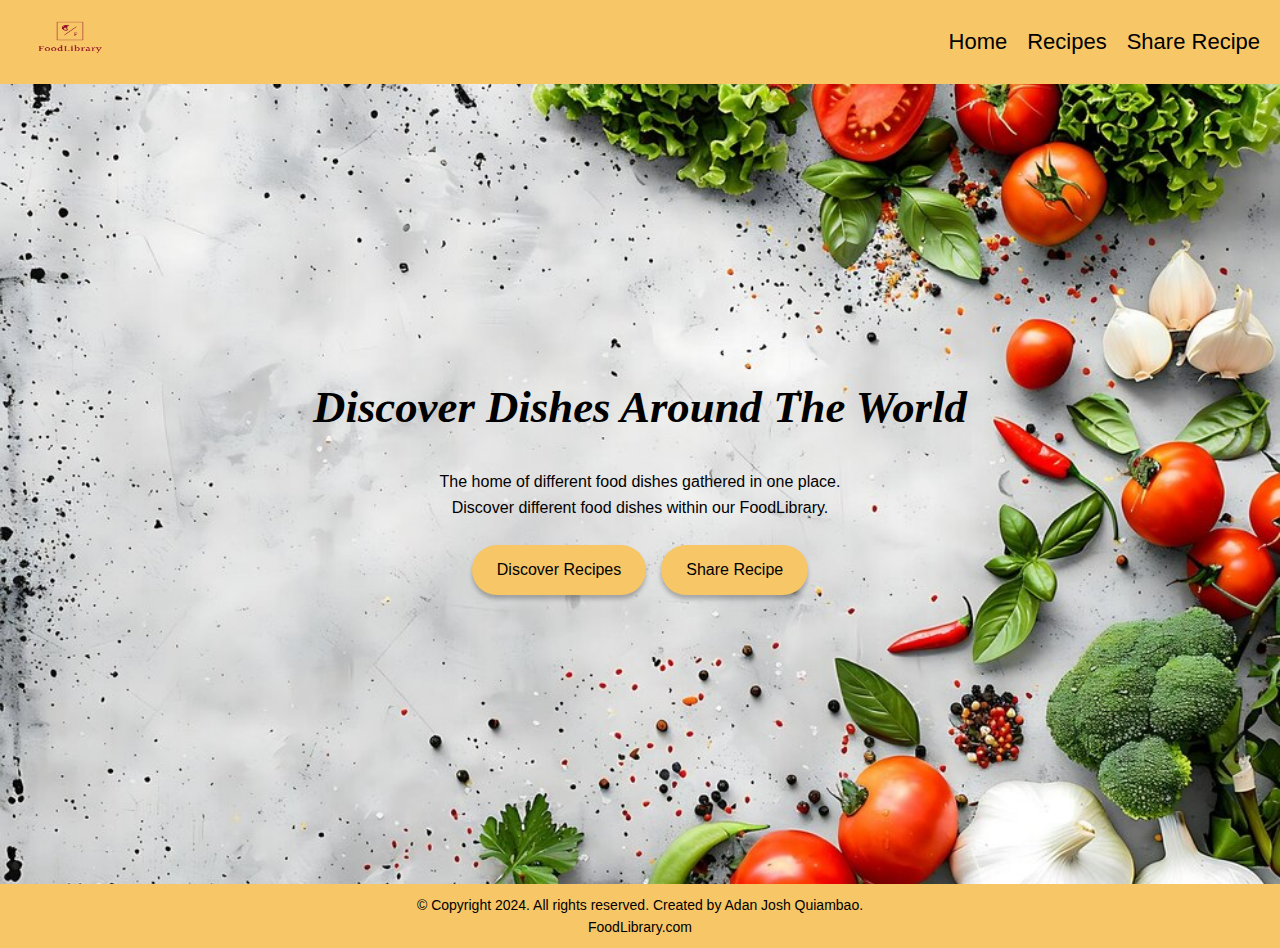
<file: index.htm>
<!DOCTYPE html>
<html lang="en">
<head>
    <meta charset="UTF-8">
    <meta name="viewport" content="width=device-width, initial-scale=1.0">
    <title>FoodLibrary - Home</title>
    <link rel="stylesheet" href="styles.css">
</head>
<body>
    <header>
        <!-- Logo will be visible only on desktop -->
        <div class="logo">
            <img src="logo.png" alt="Food Library Logo">
            
        </div>
        
        <!-- Hamburger Menu Icon for Mobile View -->
        <div class="hamburger-menu" id="hamburger-menu">
            <div class="bar"></div>
            <div class="bar"></div>
            <div class="bar"></div>
        </div>
        
        <!-- Mobile Navigation Menu -->
        <nav id="mobile-nav" class="mobile-nav hidden">
            <ul>
                <li><a href="index.htm">Home</a></li>
                <li><a href="Recipes.htm">Recipes</a></li>
                <li><a href="ShareRecipes.htm">Share Recipe</a></li>
            </ul>
        </nav>
        
        <!-- Desktop Navigation (Visible on Desktop) -->
        <nav class="desktop-nav">
            <ul>
                <li><a href="index.htm">Home</a></li>
                <li><a href="Recipes.htm">Recipes</a></li>
                <li><a href="ShareRecipes.htm">Share Recipe</a></li>
            </ul>
        </nav>
    </header>

    <main>
        <section class="hero">
            <div class="content">
                <h1>Discover Dishes Around The World</h1>
                <p>The home of different food dishes gathered in one place.<br>Discover different food dishes within our FoodLibrary.</p>
                <div class="buttons">
                    <a href="Recipes.htm" class="btn">Discover Recipes</a>
                    <a href="ShareRecipes.htm" class="btn">Share Recipe</a>
                </div>
            </div>
        </section>
    </main>

    <footer>
        <p>© Copyright 2024. All rights reserved. Created by Adan Josh Quiambao.</p>
        <p><a href="#">FoodLibrary.com</a></p>
    </footer>

    <!-- JavaScript to toggle the menu -->
    <script src="scripts.js"></script>
</body>
</html>
</file>
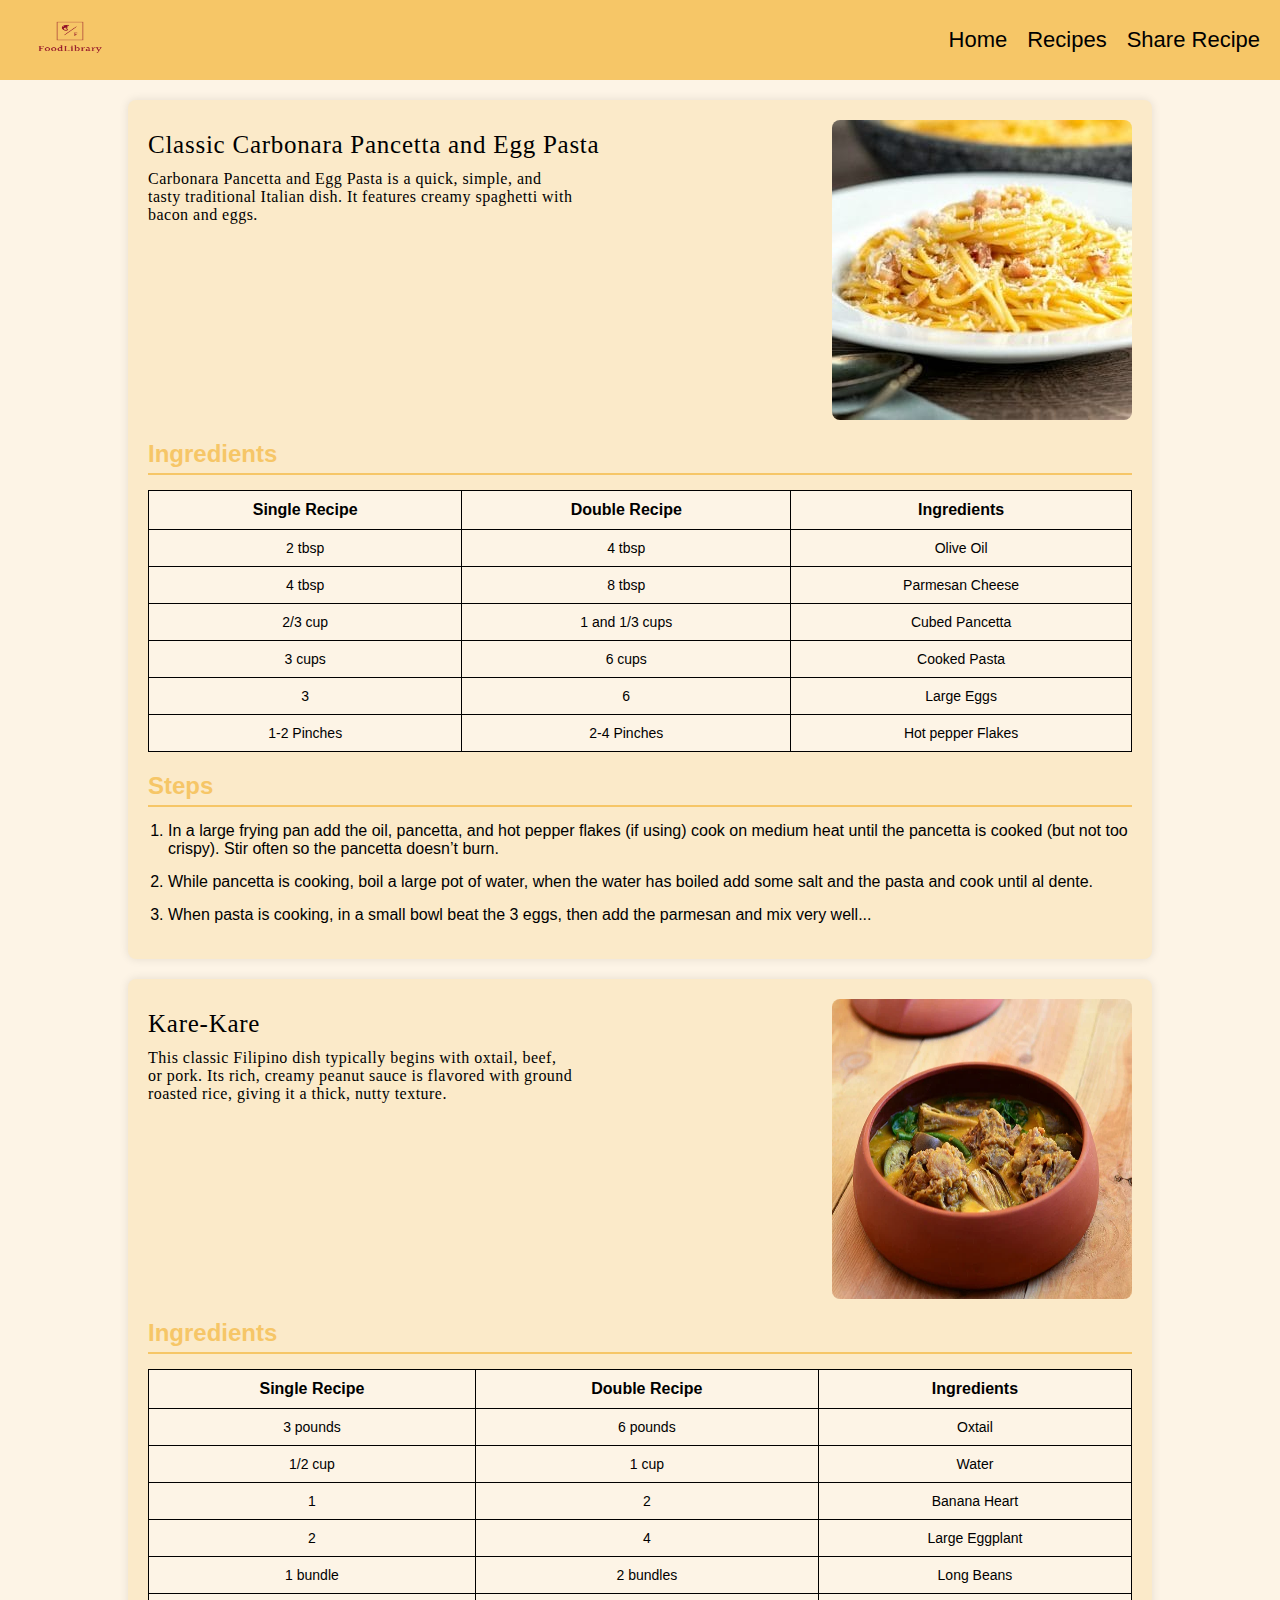
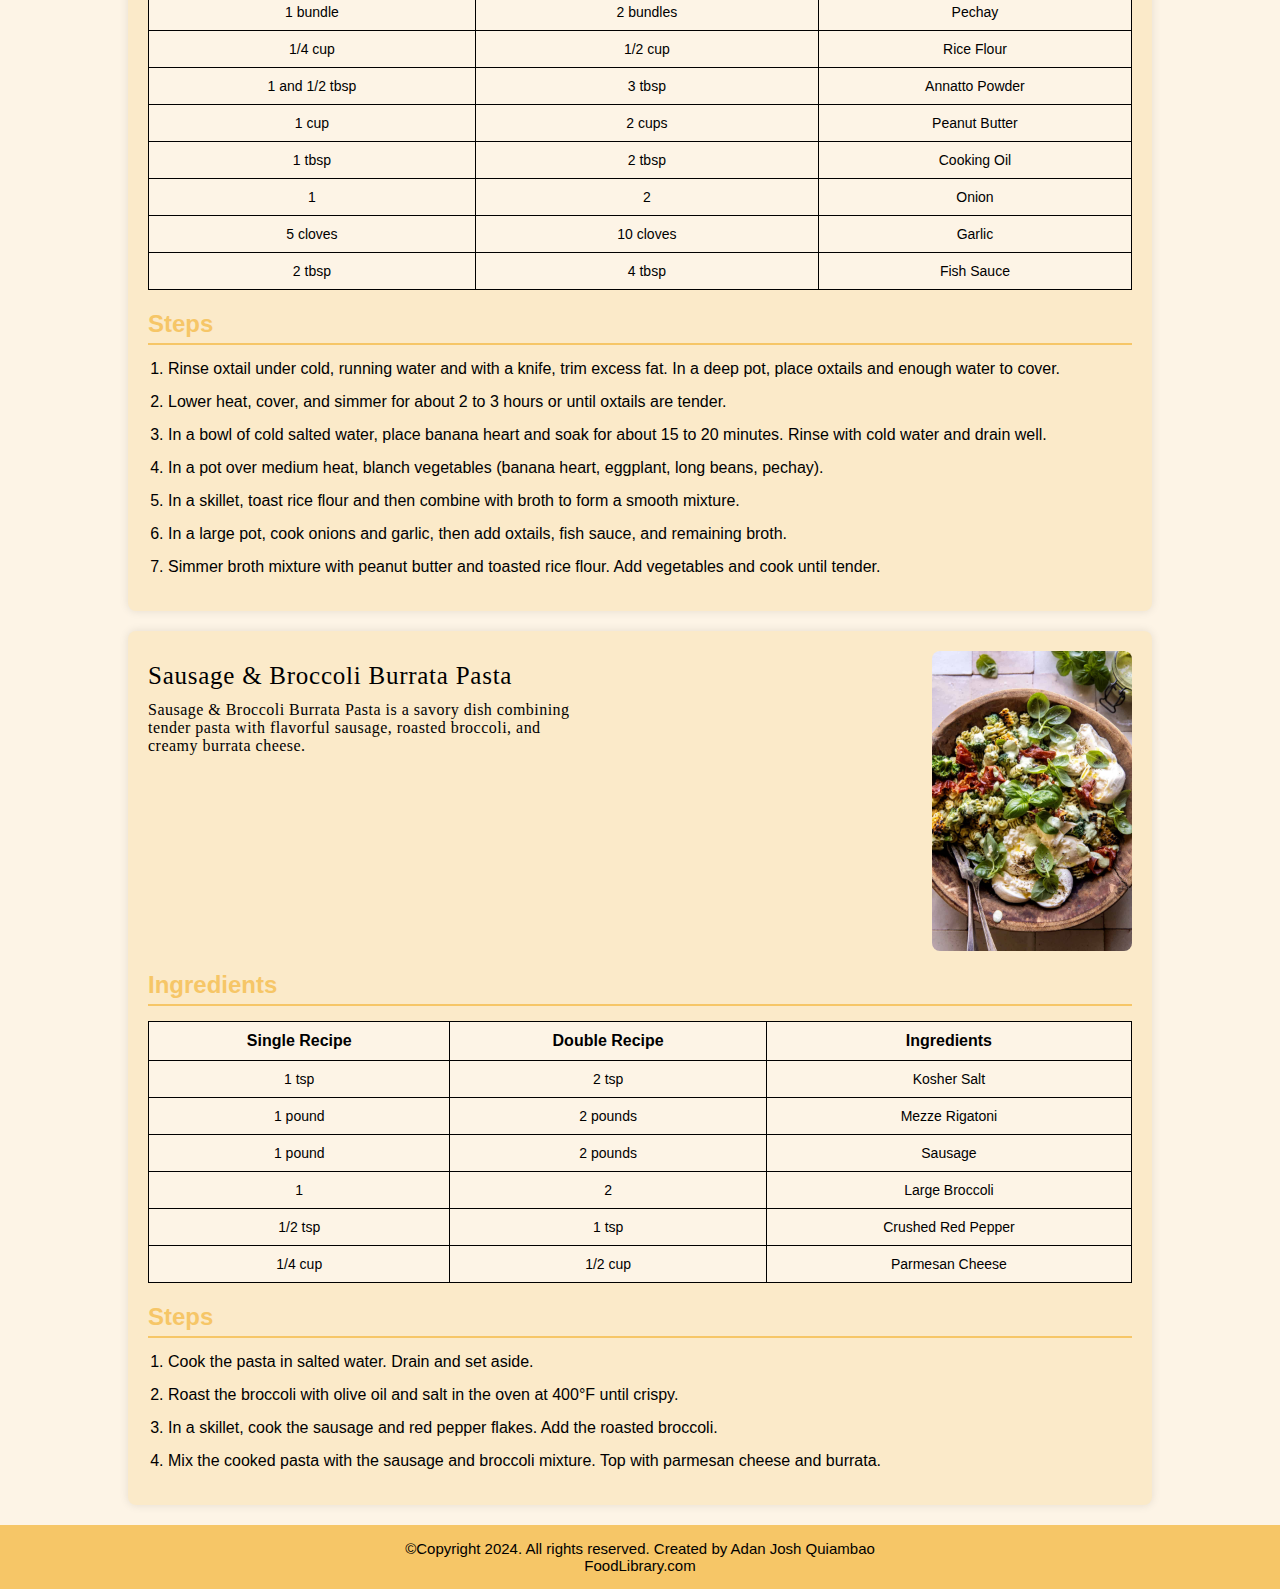
<file: Recipes.htm>
<!DOCTYPE html>
    <html lang="en">
    <head>
        <meta charset="UTF-8">
        <meta name="viewport" content="width=device-width, initial-scale=1.0">
        <title>FoodLibrary - Discover Recipes</title>
        <link rel="stylesheet" href="stylesRecipe.css">
    </head>
    <body>
        <header>
            <div class="logo">
                <img src="logo.png" alt="Food Library Logo">
            </div>
            <div class="hamburger-menu" id="hamburger-menu">
                <div class="bar"></div>
                <div class="bar"></div>
                <div class="bar"></div>
            </div>
            <nav id="mobile-nav" class="mobile-nav hidden">
                <ul>
                    <li><a href="index.htm">Home</a></li>
                    <li><a href="Recipes.htm">Recipes</a></li>
                    <li><a href="ShareRecipes.htm">Share Recipe</a></li>
                </ul>
            </nav>
            <nav class="desktop-nav">
                <ul>
                    <li><a href="index.htm">Home</a></li>
                    <li><a href="Recipes.htm">Recipes</a></li>
                    <li><a href="ShareRecipes.htm">Share Recipe</a></li>
                </ul>
            </nav>
        </header>

        <div class="container">
            <!-- Recipe 1: Carbonara -->
            <div class="recipe-card">
                <div class="recipe-header">
                    <div class="recipe-info">
                        <h1>Classic Carbonara Pancetta and Egg Pasta</h1>
                        <p>Carbonara Pancetta and Egg Pasta is a quick, simple, and tasty traditional Italian dish. It features creamy spaghetti with bacon and eggs.</p>
                    </div>
                    <img src="Carbonara.jpg" alt="Carbonara Pasta">
                </div>

                <h2>Ingredients</h2>
                <table>
                    <thead>
                        <tr>
                            <th>Single Recipe</th>
                            <th>Double Recipe</th>
                            <th>Ingredients</th>
                        </tr>
                    </thead>
                    <tbody>
                        <tr>
                            <td>2 tbsp</td>
                            <td>4 tbsp</td>
                            <td>Olive Oil</td>
                        </tr>
                        <tr>
                            <td>4 tbsp</td>
                            <td>8 tbsp</td>
                            <td>Parmesan Cheese</td>
                        </tr>
                        <tr>
                            <td>2/3 cup</td>
                            <td>1 and 1/3 cups</td>
                            <td>Cubed Pancetta</td>
                        </tr>
                        <tr>
                            <td>3 cups</td>
                            <td>6 cups</td>
                            <td>Cooked Pasta</td>
                        </tr>
                        <tr>
                            <td>3</td>
                            <td>6</td>
                            <td>Large Eggs</td>
                        </tr>
                        <tr>
                            <td>1-2 Pinches</td>
                            <td>2-4 Pinches</td>
                            <td>Hot pepper Flakes</td>
                        </tr>
                    </tbody>
                </table>

                <h2>Steps</h2>
                <div class="steps">
                    <ol>
                        <li>In a large frying pan add the oil, pancetta, and hot pepper flakes (if using) cook on medium heat until the pancetta is cooked (but not too crispy). Stir often so the pancetta doesn’t burn.</li>
                        <li>While pancetta is cooking, boil a large pot of water, when the water has boiled add some salt and the pasta and cook until al dente.</li>
                        <li>When pasta is cooking, in a small bowl beat the 3 eggs, then add the parmesan and mix very well...</li>
                    </ol>
                </div>
            </div>
        </div>

        <div class="container">
            <!-- Recipe 2: Kare-Kare -->
            <div class="recipe-card">
                <div class="recipe-header">
                    <div class="recipe-info">
                        <h1>Kare-Kare</h1>
                        <p>This classic Filipino dish typically begins with oxtail, beef, or pork. Its rich, creamy peanut sauce is flavored with ground roasted rice, giving it a thick, nutty texture.</p>
                    </div>
                    <img src="karekare.webp" alt="Kare-Kare">
                </div>

                <h2>Ingredients</h2>
                <table>
                    <thead>
                        <tr>
                            <th>Single Recipe</th>
                            <th>Double Recipe</th>
                            <th>Ingredients</th>
                        </tr>
                    </thead>
                    <tbody>
                        <tr>
                            <td>3 pounds</td>
                            <td>6 pounds</td>
                            <td>Oxtail</td>
                        </tr>
                        <tr>
                            <td>1/2 cup</td>
                            <td>1 cup</td>
                            <td>Water</td>
                        </tr>
                        <tr>
                            <td>1</td>
                            <td>2</td>
                            <td>Banana Heart</td>
                        </tr>
                        <tr>
                            <td>2</td>
                            <td>4</td>
                            <td>Large Eggplant</td>
                        </tr>
                        <tr>
                            <td>1 bundle</td>
                            <td>2 bundles</td>
                            <td>Long Beans</td>
                        </tr>
                        <tr>
                            <td>1 bundle</td>
                            <td>2 bundles</td>
                            <td>Pechay</td>
                        </tr>
                        <tr>
                            <td>1/4 cup</td>
                            <td>1/2 cup</td>
                            <td>Rice Flour</td>
                        </tr>
                        <tr>
                            <td>1 and 1/2 tbsp</td>
                            <td>3 tbsp</td>
                            <td>Annatto Powder</td>
                        </tr>
                        <tr>
                            <td>1 cup</td>
                            <td>2 cups</td>
                            <td>Peanut Butter</td>
                        </tr>
                        <tr>
                            <td>1 tbsp</td>
                            <td>2 tbsp</td>
                            <td>Cooking Oil</td>
                        </tr>
                        <tr>
                            <td>1</td>
                            <td>2</td>
                            <td>Onion</td>
                        </tr>
                        <tr>
                            <td>5 cloves</td>
                            <td>10 cloves</td>
                            <td>Garlic</td>
                        </tr>
                        <tr>
                            <td>2 tbsp</td>
                            <td>4 tbsp</td>
                            <td>Fish Sauce</td>
                        </tr>
                    </tbody>
                </table>

                <h2>Steps</h2>
                <div class="steps">
                    <ol>
                        <li>Rinse oxtail under cold, running water and with a knife, trim excess fat. In a deep pot, place oxtails and enough water to cover.</li>
                        <li>Lower heat, cover, and simmer for about 2 to 3 hours or until oxtails are tender.</li>
                        <li>In a bowl of cold salted water, place banana heart and soak for about 15 to 20 minutes. Rinse with cold water and drain well.</li>
                        <li>In a pot over medium heat, blanch vegetables (banana heart, eggplant, long beans, pechay).</li>
                        <li>In a skillet, toast rice flour and then combine with broth to form a smooth mixture.</li>
                        <li>In a large pot, cook onions and garlic, then add oxtails, fish sauce, and remaining broth.</li>
                        <li>Simmer broth mixture with peanut butter and toasted rice flour. Add vegetables and cook until tender.</li>
                    </ol>
                </div>
            </div>
        </div>

        <div class="container">

            <!-- Recipe 3: Sausage & Broccoli Burrata Pasta -->
            <div class="recipe-card">
                <div class="recipe-header">
                    <div class="recipe-info">
                        <h1>Sausage & Broccoli Burrata Pasta</h1>
                        <p>Sausage & Broccoli Burrata Pasta is a savory dish combining tender pasta with flavorful sausage, roasted broccoli, and creamy burrata cheese.</p>
                    </div>
                    <img src="Broccoli-Burrata-Pasta-Salad.jpg" alt="Sausage Broccoli Burrata Pasta">
                </div>

                <h2>Ingredients</h2>
                <table>
                    <thead>
                        <tr>
                            <th>Single Recipe</th>
                            <th>Double Recipe</th>
                            <th>Ingredients</th>
                        </tr>
                    </thead>
                    <tbody>
                        <tr>
                            <td>1 tsp</td>
                            <td>2 tsp</td>
                            <td>Kosher Salt</td>
                        </tr>
                        <tr>
                            <td>1 pound</td>
                            <td>2 pounds</td>
                            <td>Mezze Rigatoni</td>
                        </tr>
                        <tr>
                            <td>1 pound</td>
                            <td>2 pounds</td>
                            <td>Sausage</td>
                        </tr>
                        <tr>
                            <td>1</td>
                            <td>2</td>
                            <td>Large Broccoli</td>
                        </tr>
                        <tr>
                            <td>1/2 tsp</td>
                            <td>1 tsp</td>
                            <td>Crushed Red Pepper</td>
                        </tr>
                        <tr>
                            <td>1/4 cup</td>
                            <td>1/2 cup</td>
                            <td>Parmesan Cheese</td>
                        </tr>
                    </tbody>
                </table>

                <h2>Steps</h2>
                <div class="steps">
                    <ol>
                        <li>Cook the pasta in salted water. Drain and set aside.</li>
                        <li>Roast the broccoli with olive oil and salt in the oven at 400°F until crispy.</li>
                        <li>In a skillet, cook the sausage and red pepper flakes. Add the roasted broccoli.</li>
                        <li>Mix the cooked pasta with the sausage and broccoli mixture. Top with parmesan cheese and burrata.</li>
                    </ol>
                </div>
            </div>
        </div>
        <footer>
            <p>©Copyright 2024. All rights reserved. Created by Adan Josh Quiambao <br>
            FoodLibrary.com</p>
        </footer>
        <script src="scripts.js"></script>
    </body>
    </html>
</file>
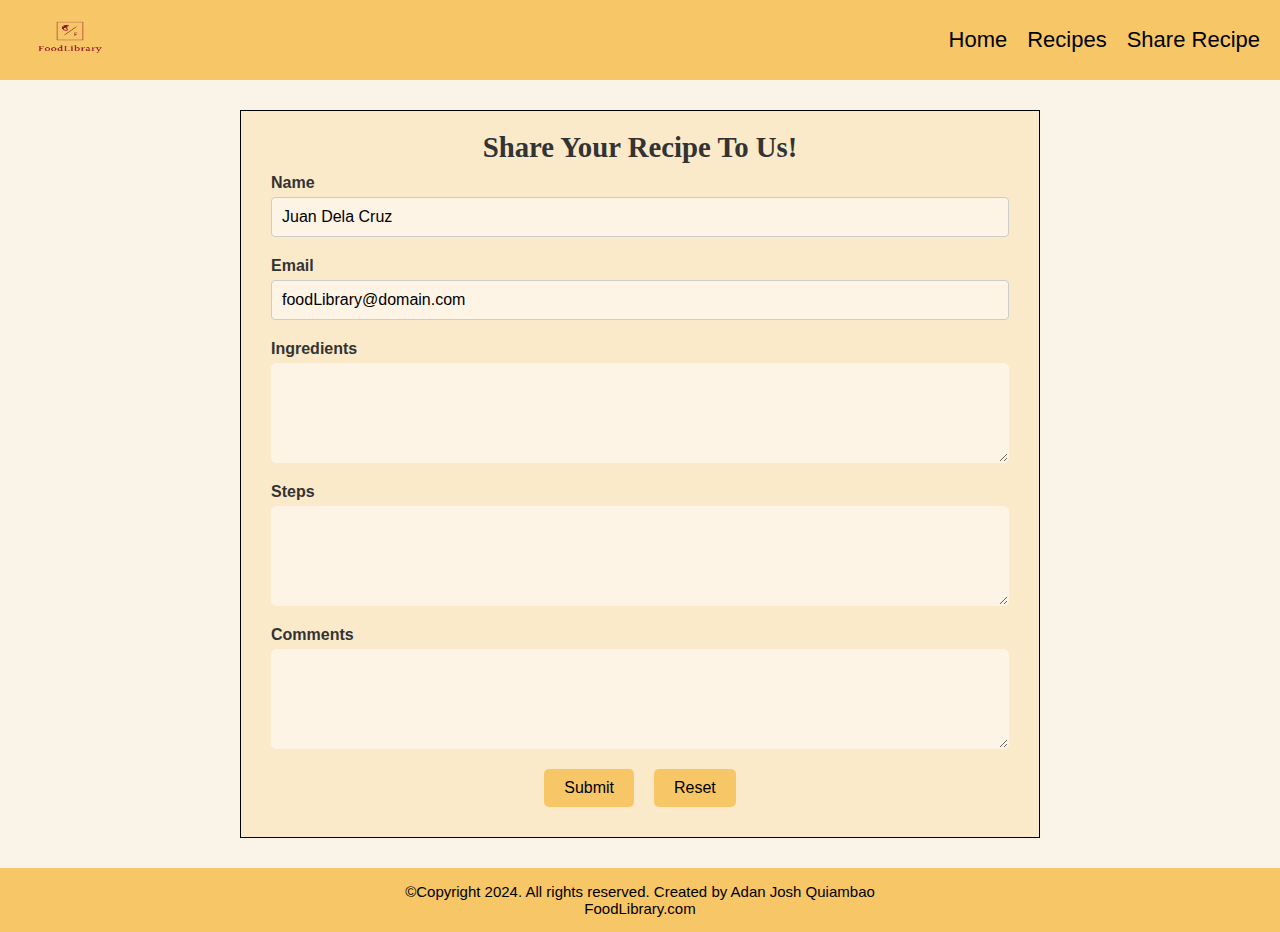
<file: ShareRecipes.htm>
<!DOCTYPE html>
<html lang="en">
<head>
    <meta charset="UTF-8">
    <meta name="viewport" content="width=device-width, initial-scale=1.0">
    <title>Food Library - Share Your Recipe</title>
    <link rel="stylesheet" href="stylesShareRecipes.css">
</head>
<body>
    <header>
        <!-- Logo will be visible only on desktop -->
        <div class="logo">
            <img src="logo.png" alt="Food Library Logo">
            
        </div>
        
        <!-- Hamburger Menu Icon for Mobile View -->
        <div class="hamburger-menu" id="hamburger-menu">
            <div class="bar"></div>
            <div class="bar"></div>
            <div class="bar"></div>
        </div>
        
        <!-- Mobile Navigation Menu -->
        <nav id="mobile-nav" class="mobile-nav hidden">
            <ul>
                <li><a href="index.htm">Home</a></li>
                <li><a href="Recipes.htm">Recipes</a></li>
                <li><a href="ShareRecipes.htm">Share Recipe</a></li>
            </ul>
        </nav>
        
        <!-- Desktop Navigation (Visible on Desktop) -->
        <nav class="desktop-nav">
            <ul>
                <li><a href="index.htm">Home</a></li>
                <li><a href="Recipes.htm">Recipes</a></li>
                <li><a href="ShareRecipes.htm">Share Recipe</a></li>
            </ul>
        </nav>
    </header>

    <main>
        <section class="form-section">
            <h2>Share Your Recipe To Us!</h2>
            <form action="#" method="POST">
                <div class="form-group">
                    <label for="name">Name</label>
                    <input type="text" id="name" name="name" value="Juan Dela Cruz" required>
                </div>

                <div class="form-group">
                    <label for="email">Email</label>
                    <input type="email" id="email" name="email" value="foodLibrary@domain.com" required>
                </div>

                <div class="form-group">
                    <label for="ingredients">Ingredients</label>
                    <textarea id="ingredients" name="ingredients" required></textarea>
                </div>

                <div class="form-group">
                    <label for="steps">Steps</label>
                    <textarea id="steps" name="steps" required></textarea>
                </div>

                <div class="form-group">
                    <label for="comments">Comments</label>
                    <textarea id="comments" name="comments"></textarea>
                </div>

                <div class="form-buttons">
                    <button type="submit" class="submit-btn">Submit</button>
                    <button type="reset" class="reset-btn">Reset</button>
                </div>
            </form>
        </section>
    </main>

    <footer>
        <p>©Copyright 2024. All rights reserved. Created by Adan Josh Quiambao <br>
        FoodLibrary.com</p>
    </footer>
    <script src="scripts.js"></script>
</body>
</html>
</file>
<file: styles.css>
/* Global Styles */
* {
  margin: 0;
  padding: 0;
  box-sizing: border-box;
}

body {
  font-family: 'Roboto', sans-serif;
  background-color: #FDF4E6;
  color: #000000;
  line-height: 1.6;
}

/* Header */
header {
  background-color: #F6C667;
  padding: 3px 20px;
  display: flex;
  justify-content: space-between;
  align-items: center;
  box-sizing: border-box;
  position: relative;
} 

.container {
  display: flex;
  justify-content: space-between;
  align-items: center;
  width: 100%;
}

.logo img {
  width: 100px; /* Reduced for tablet view */
  height: 70px;
}

nav ul {
  list-style-type: none;
  display: flex;
  gap: 20px; /* Adjusted for smaller screen */
}

nav ul li a {
  text-decoration: none;
  font-family: 'Inter', sans-serif;
  font-size: 22px; /* Reduced font size for tablet */
  font-weight: 400;
  color: #000000;
}

/* Hero Section */
.hero {
  background: url(Home_food.jpg) no-repeat center center/cover;
  height: calc(100vh - 100px); /* Adjust for tablet view */
  display: flex;
  justify-content: center;
  align-items: center;
  text-align: center;
  padding: 0 20px;
}

.hero .content {
  text-align: center;
  color: #000000;
  max-width: 700px; /* Adjusted for tablet */
  margin: 0 auto;
}

.hero h1 {
  font-family: 'Inria Serif', serif;
  font-style: italic;
  font-weight: 700;
  font-size: 2.8rem; /* Reduced size for tablet */
  margin-bottom: 25px;
}

.hero p {
  font-family: 'Roboto', sans-serif;
  font-size: 1rem; 
  margin-bottom: 25px;
}

.hero .buttons {
  display: flex;
  gap: 15px;
  justify-content: center;
  flex-wrap: wrap; 
}

.btn {
  background-color: #F6C667;
  border-radius: 100px;
  padding: 12px 25px; 
  font-family: 'Roboto', sans-serif;
  font-weight: 500;
  font-size: 16px; 
  color: #000000;
  text-decoration: none;
  box-shadow: 0px 4px 4px rgba(0, 0, 0, 0.25);
}

/* Footer */
footer {
  background-color: #F6C667;
  padding: 10px;
  text-align: center;
  position: relative; 
  bottom: 0;
  width: 100%;
}

footer p {
  font-family: 'Roboto Flex', sans-serif;
  font-size: 14px; 
  color: #000000;
}

footer a {
  color: #000000;
  text-decoration: none;
}

/* Hamburger menu styling */
.hamburger-menu {
  display: none;
  cursor: pointer;
  flex-direction: column;
  justify-content: space-between;
  width: 30px;
  height: 25px;
  margin-right: 360px;
}

.hamburger-menu .bar {
  height: 3px;
  background-color: #333;
  border-radius: 2px;
  transition: 0.3s;
  
}

/* Mobile Navigation Styles */
.mobile-nav {
  display: none;
  position: absolute;
  top: 60px;
  right: 0;
  background-color: #fff;
  width: 100%;
  box-shadow: 0 0 10px rgba(0, 0, 0, 0.1);
  text-align: center;
}

.mobile-nav ul {
  list-style-type: none;
  padding: 0;
  margin-left: 40px;
}

.mobile-nav ul li {
  border-bottom: 1px solid #e0b768;
}

.mobile-nav ul li a {
  display: block;
  padding: 15px;
  text-decoration: none;
  color: #333;
  font-weight: bold;
}

/* Remove the logo and desktop navigation on mobile */
@media (max-width: 768px) {
  .logo {
      display: none;
  }

  .hamburger-menu {
      display: flex;
  }

  header {
    padding: 10px 15px;
    justify-content: flex-end;
  }

  .desktop-nav {
      display: none;
  }

  .mobile-nav.show {
      display: block;
  }
}

/* Responsive Design for Tablet (1024x1366) */
@media screen and (min-width: 769px) and (max-width: 1024px) {
  .hero h1 {
      font-size: 4.4rem; /* Resize hero text for tablets */
      line-height: 70px;
  }

  .hero p {
      font-size: 1.5rem; /* Adjust paragraph font for tablets */
  }

  .btn {
      font-size: 20px; /* Reduced button text */
      padding: 12px 25px; /* Adjust button padding */
  }

  

  /* Adjust footer font size for tablet */
  footer {
    font-size: 14px;
    text-align: center;
    padding: 15px 10px;
    margin-top: auto;
    width: 100%; 
}
}

/* Responsive Design for Mobile (430px) */
@media screen and (max-width: 768px) {
  /* Display Hamburger Menu on Mobile */
  .logo {
    display: none;
}

.hamburger-menu {
    display: flex;
}

header {
    padding: 10px 15px;
    justify-content: flex-end;
}

.desktop-nav {
    display: none;
}

.mobile-nav.show {
    display: block;
}

  .hero h1 {
    font-size: 2rem;
  }

  .hero p {
    font-size: 1rem;
  }

  .btn {
    font-size: 16px;
    padding: 10px 20px;
  }

  footer p {
    font-size: 12px;
  }
  .hero{
    background: #FDF4E6;
  }

  .hero h1 {
    font-size: 40px;
    line-height: 50px;
  }

  .hero p {
    font-size: 12px;
    line-height: 30px;
  }

  .logo img {
    display: none;
  }
}

/* Global Print Styles for All Devices */
@media print {
  body {
      background-color: white; /* Ensure white background for print */
      color: black; /* Black text for better visibility */
  }
  
  /* Hide elements that aren't needed in print */
  .hamburger-menu,
  .mobile-nav,
  .desktop-nav,
  .btn {
      display: none; /* Hide menu and buttons in print */
  }

  /* Ensure images like the logo are printed properly */
  .logo img {
      display: block;
      max-width: 100%;
      height: auto;
  }

  footer {
      text-align: center;
      font-size: 12px;
      padding: 10px;
      position: relative;
      bottom: 0;
  }

  section {
      page-break-before: always; /* Page breaks before sections */
  }
}

/* Print Query for Desktop (1920x1080 or larger) */
@media print and (min-width: 1025px) {
  .hero h1 {
      font-size: 2.5rem; /* Larger font size for desktop print */
  }

  .hero p {
      font-size: 1.2rem; /* Slightly larger paragraph font */
  }

  .hero .content {
      max-width: 900px; /* Wider content for desktop print */
  }

}

/* Print Query for Tablet (iPad Pro: 1024x1366) */
@media print and (min-width: 768px) and (max-width: 1024px) {
  .hero h1 {
      font-size: 2rem; /* Adjust font size for tablet print */
  }

  .hero p {
      font-size: 1rem; /* Adjust paragraph font for tablet print */
  }

  .hero .content {
      max-width: 700px; /* Content width for tablet print */
  }
  footer {
    display: none;
  }

  
}

/* Print Query for Mobile (iPhone 14 Pro Max: 430px) */
@media print and (max-width: 767px) {
  .hero h1 {
      font-size: 1.8rem; /* Smaller hero title for mobile print */
  }

  .hero p {
      font-size: 0.9rem; /* Smaller paragraph font for mobile print */
  }

  .hero .content {
      max-width: 400px; /* Narrower content for mobile print */
  }
  footer {
    display: none
  }

 
}
</file>
<file: stylesRecipe.css>
* {
  margin: 0;
  padding: 0;
  box-sizing: border-box;
}

/* Header */
header {
  background-color: #F6C667;
  padding: 3px 20px;
  display: flex;
  justify-content: space-between;
  align-items: center;
  box-sizing: border-box;
  position: relative;
}

.logo img {
  width: 100px; /* Reduced for tablet view */
  height: 70px;
}

nav ul {
  list-style-type: none;
  display: flex;
  gap: 20px; /* Adjusted for smaller screen */
}

nav ul li a {
  text-decoration: none;
  font-family: 'Inter', sans-serif;
  font-size: 22px; /* Reduced font size for tablet */
  font-weight: 400;
  color: #000000;
}

/* Global styles */
body {
  font-family: Arial, sans-serif;
  margin: 0;
  padding: 0;
  background-color: #FDF4E6;
  color: #000000;
}

.container {
  width: 80%;
  margin: 20px auto;
  padding: 20px;
  background-color: #FBEAC9;
  box-shadow: 0 0 10px rgba(0, 0, 0, 0.1);
  border-radius: 8px;
}

/* Recipe Header */
.recipe-header {
  display: flex;
  justify-content: space-between;
  margin-bottom: 20px;
}

.recipe-info h1 {
  font-family: 'Roboto';
  font-style: normal;
  font-weight: 400;
  font-size: 25px;
  line-height: 50px;
  display: flex;
  align-items: center;
  letter-spacing: 0.03em;
  color: #000000;
  
}

.recipe-info p {
  font-size: 16px;
  color: #000000;
  width: 425px;
  font-family: 'Roboto';
  font-style: normal;
  display: flex;
  align-items: center;
  letter-spacing: 0.03em;
}

.recipe-header img {
  max-width: 300px;
  height: 300px;
  border-radius: 8px;
  margin-left: 20px;
}

/* Ingredients Section */
h2 {
  color: #F6C667;
  border-bottom: 2px solid #F6C667;
  padding-bottom: 5px;
  margin-bottom: 15px;
}

table {
  width: 100%;
  border-collapse: collapse;
  margin-bottom: 20px;
}

table, th, td {
  border: 1px solid #000000;
  padding: 10px;
  text-align: center;
  background-color: #FDF4E6;
}

th {
  font-size: 16px;
  color: #000000;
}

td {
  font-size: 14px;
}

/* Steps Section */
.steps ol {
  padding-left: 20px;
}

.steps ol li {
  margin-bottom: 15px;
  font-size: 16px;
}

/* Footer styling */
footer {
  background-color: #F6C667;
  text-align: center;
  padding: 15px 20px;
  box-sizing: border-box;
  position: relative;
  width: 100%;
}

footer p {
  font-family: 'Roboto Flex', sans-serif;
  font-size: 15px;
  color: #000000;
}

footer a {
  color: #000000;
  text-decoration: none;
}

/* Hamburger menu styling */
.hamburger-menu {
  display: none;
  cursor: pointer;
  flex-direction: column;
  justify-content: space-between;
  width: 30px;
  height: 25px;
  margin-right: 360px;
}

.hamburger-menu .bar {
  height: 3px;
  background-color: #333;
  border-radius: 2px;
  transition: 0.3s;
}

/* Mobile Navigation Styles */
.mobile-nav {
  display: none;
  position: absolute;
  top: 60px;
  right: 0;
  background-color: #fff;
  width: 100%;
  box-shadow: 0 0 10px rgba(0, 0, 0, 0.1);
  text-align: center;
}

.mobile-nav ul {
  list-style-type: none;
  padding: 0;
  margin-left: 40px;
}

.mobile-nav ul li {
  border-bottom: 1px solid #e0b768;
}

.mobile-nav ul li a {
  display: block;
  padding: 15px;
  text-decoration: none;
  color: #333;
  font-weight: bold;
}



/* Media query for tablet view */
@media (max-width: 1024px) {
  header {
      padding: 20px;
      height: 100px; 
      justify-content: space-between;
  }

  nav {
      display: flex;
      justify-content: center;

  }

  nav ul {
      display: flex;
      flex-direction: row;
      gap: 20px;
      list-style: none;
  }

  nav ul li a {
      font-size: 18px; 
      padding: 10px 15px;
      text-decoration: none;
      color: #333;
  }
  .container {
    width: 80%;
  }

  footer {
    font-size: 14px;
    text-align: center;
    padding: 15px 10px;
    margin-top: auto;
    width: 100%; 
  }
  .mobile-nav {
    display: none;
  }
}

/* Hamburger menu styling */
.hamburger-menu {
  display: none;
  cursor: pointer;
  flex-direction: column;
  justify-content: space-between;
  width: 30px;
  height: 25px;
  margin-right: 360px;
}

.hamburger-menu .bar {
  height: 3px;
  background-color: #333;
  border-radius: 2px;
  transition: 0.3s;
  
}

/* Mobile Navigation Styles */
.mobile-nav {
  display: none;
  position: absolute;
  top: 60px;
  right: 0;
  background-color: #fff;
  width: 100%;
  box-shadow: 0 0 10px rgba(0, 0, 0, 0.1);
  text-align: center;
}

.mobile-nav ul {
  list-style-type: none;
  padding: 0;
  margin-left: 40px;
}

.mobile-nav ul li {
  border-bottom: 1px solid #e0b768;
}

.mobile-nav ul li a {
  display: block;
  padding: 15px;
  text-decoration: none;
  color: #333;
  font-weight: bold;
}

/* Remove the logo and desktop navigation on mobile */
@media (max-width: 768px) {
  .logo {
      display: none;
  }

  .hamburger-menu {
      display: flex;
  }

  header {
    padding: 10px 15px;
    justify-content: flex-end;
  }

  .desktop-nav {
      display: none;
  }

  .mobile-nav.show {
      display: block;
  }
}

/* Media query for mobile view */
@media (max-width: 768px) { 

  /* Adjust container for mobile */
  .container {
    width: 80%; 
    padding: 10px;
  }

  /* Adjust recipe header for mobile */
  .recipe-header {
    flex-direction: column;
    text-align: center;
  }

  .recipe-info h1 {
    font-size: 18px; /* Adjusted for mobile */
  }
  .recipe-info p {
    font-size: 12px;
    width: 100%;
    
  }

  .recipe-header img {
    max-width: 100%;
    height: auto;
    margin: 0;
  }

  table, th, td {
    font-size: 12px; /* Reduce font size */
    padding: 5px; /* Reduce padding for smaller screens */
  }

  th, td {
    word-break: break-word; /* Allow long words to break */
  }

  footer {
    font-size: 12px;
    padding: 10px 5px;
    line-height: 1.4;
}
}

/* Print style for desktop view (width >= 1024px) */
@media print and (min-width: 1025px) {
  body, header, footer {
      color: #000; /* Ensure color prints well */
      background: none; /* Remove background colors for better readability */
  }

  header, footer {
      display: none; /* Hide the header and footer for print */
  }

  .container {
      width: 100%; /* Expand content for printing */
      margin: 0; /* Remove margins */
      box-shadow: none; /* Remove shadows */
  }

  img {
      max-width: 100%; /* Ensure images don't overflow the print area */
  }

  table, th, td {
      border: 1px solid #000; /* Ensure table borders print clearly */
      padding: 10px;
      font-size: 12px; /* Reduce size for large tables */
  }
}

/* Print style for tablet view (iPad Pro: width = 1024px) */
@media print and (max-width: 1024px) {
  body {
      font-size: 14px; /* Adjust font size */
      color: #000;
  }

  header, footer {
      display: none; /* Hide header/footer */
  }

  .container {
      width: 100%; /* Full width for print */
  }

  img {
      max-width: 100%; /* Adjust image sizes for print */
  }

  table, th, td {
      font-size: 10px; /* Smaller font for readability */
      padding: 5px; /* Reduce padding */
  }
}

/* Print style for mobile view (iPhone 14 Pro Max: width = 430px) */
@media print and (max-width: 767px) {
  body {
      font-size: 12px;
      color: #000;
  }

  header, footer {
      display: none;
  }

  .container {
      width: 100%;
      padding: 0;
      box-shadow: none;
  }

  img {
      max-width: 100%;
      height: auto; /* Ensure image fits within page */
  }

  table, th, td {
      font-size: 8px; /* Even smaller for mobile view print */
      padding: 3px; /* Reduce padding for small screens */
  }
}
</file>
<file: stylesShareRecipes.css>
* {
  margin: 0;
  padding: 0;
  box-sizing: border-box;
}

body {
  font-family: Arial, sans-serif;
  background-color: #faf4e8;
  color: #333;
}

body, html {
  height: 100%; 
  margin: 0;
  display: flex;
  flex-direction: column;
}

header {
  background-color: #F6C667;
  padding: 3px 20px;
  display: flex;
  justify-content: space-between;
  align-items: center;
  box-sizing: border-box;
  position: relative;
}

.logo img {
  width: 100px; /* Reduced for tablet view */
  height: 70px;
}


nav ul {
  list-style-type: none;
  display: flex;
  gap: 20px; /* Adjusted for smaller screen */
}

nav ul li a {
  text-decoration: none;
  font-family: 'Inter', sans-serif;
  font-size: 22px; /* Reduced font size for tablet */
  font-weight: 400;
  color: #000000;
}

main {
  margin: 30px auto;
  width: 80%;
  max-width: 800px;
  background-color: #FBEAC9;
  padding: 20px;
  border: 1px solid #000;
}

h2 {
  text-align: center;
  font-size: 1.8rem;
  font-family: 'Georgia', serif;
}

.form-section form {
  display: grid;
  gap: 20px;
}

.form-group {
  display: flex;
  flex-direction: column;
}

.form-group label {
  margin-bottom: 5px;
  font-weight: bold;
}

.form-group input,
.form-group textarea {
  padding: 10px;
  font-size: 1rem;
  border: 1px solid #FDF4E6;
  border-radius: 5px;
  background-color: #FDF4E6;
}

.main {
  flex-grow: 1; 
  padding: 20px 40px;
}

textarea {
  resize: vertical;
  height: 100px;
}

.form-buttons {
  display: flex;
  justify-content: center;
  gap: 20px;
}

.submit-btn, .reset-btn {
  padding: 10px 20px;
  border: none;
  border-radius: 5px;
  cursor: pointer;
  background-color: #F6C667;
  color: #000;
  font-size: 1rem;
}


footer p {
  font-family: 'Roboto Flex', sans-serif;
  font-size: 15px;
  color: #000000;
}

footer a {
  color: #000000;
  text-decoration: none;
}

/* Hamburger menu styling */
.hamburger-menu {
  display: none;
  cursor: pointer;
  flex-direction: column;
  justify-content: space-between;
  width: 30px;
  height: 25px;
  margin-right: 360px;
}

.hamburger-menu .bar {
  height: 3px;
  background-color: #333;
  border-radius: 2px;
  transition: 0.3s;
  
}

/* Mobile Navigation Styles */
.mobile-nav {
  display: none;
  position: absolute;
  top: 60px;
  right: 0;
  background-color: #fff;
  width: 100%;
  box-shadow: 0 0 10px rgba(0, 0, 0, 0.1);
  text-align: center;
}

.mobile-nav ul {
  list-style-type: none;
  padding: 0;
  margin-left: 40px;
}

.mobile-nav ul li {
  border-bottom: 1px solid #e0b768;
}

.mobile-nav ul li a {
  display: block;
  padding: 15px;
  text-decoration: none;
  color: #333;
  font-weight: bold;
}

/* Remove the logo and desktop navigation on mobile */
@media (max-width: 768px) {
  .logo {
      display: none;
  }

  .hamburger-menu {
      display: flex;
  }

  header {
      padding: 10px 15px;
      justify-content: flex-end;
  }

  .desktop-nav {
      display: none;
  }

  .mobile-nav.show {
      display: block;
  }
}

/* Adjust form elements on mobile */
form {
  width: 100%;
  box-sizing: border-box;
  padding: 10px;
  display: flex;
  flex-direction: column;
  gap: 15px;
}

form input[type="text"], 
form input[type="email"], 
form textarea {
  width: 100%;
  padding: 10px;
  font-size: 16px;
  border: 1px solid #ccc;
  border-radius: 4px;
  box-sizing: border-box;
}

form button {
  padding: 10px;
  font-size: 16px;
  background-color: #F6C667;
  border: none;
  border-radius: 4px;
  cursor: pointer;
}

/* Fix layout for smaller screens */
@media (max-width: 430px) {
  form {
      width: 100%;
      padding: 20px 10px;
  }

  form input[type="text"], 
  form input[type="email"], 
  form textarea {
      font-size: 14px;
      padding: 8px;
  }

  form button {
      font-size: 14px;
      padding: 8px;
  }

  footer {
      font-size: 12px;
      padding: 10px 5px;
      line-height: 1.4;
  }
}

/* Footer styling */
footer {
  background-color: #F6C667;
  text-align: center;
  padding: 15px 20px;
  box-sizing: border-box;
  position: relative;
  width: 100%;
}

/* Mobile-specific footer adjustments */
@media (max-width: 768px) {
  footer p {
      font-size: 12px;
      line-height: 1.4;
  }
}

/* Media query for tablet view */
@media (max-width: 1024px) {
  header {
      padding: 20px;
      height: 100px; 
      justify-content: space-between;
  }

  nav {
      display: flex;
      justify-content: center;
  }

  nav ul {
      display: flex;
      flex-direction: row;
      gap: 20px;
      list-style: none;
  }

  nav ul li a {
      font-size: 18px; 
      padding: 10px 15px;
      text-decoration: none;
      color: #333;
  }

  form {
      width: 80%; 
      max-width: 600px;
      margin: 0 auto;
      
  }

  form input[type="text"], 
  form input[type="email"], 
  form textarea {
      font-size: 18px; 
      padding: 12px;    
  }

  form button {
      font-size: 18px;  
      padding: 12px;   
  }

  form label {
      font-size: 18px; 
      margin-bottom: 5px;
  }

  form textarea {
      height: 120px; 
  }

  h1, h2, h3, h4, h5, h6 {
      font-size: 24px; 
  }

  form .form-group {
      margin-bottom: 20px;
  }

  form button {
      width: auto;  
      padding: 12px 20px; 
  }

  .form-fields {
      display: flex;
      flex-direction: column; 
      gap: 20px;  
  }

  .main {
    min-height: calc(100vh - 70px); 
    padding: 20px 40px; 
  }

  .form-section {
    margin-bottom: 100px;
  }

  footer {
      font-size: 14px;
      text-align: center;
      padding: 15px 10px;
      margin-top: auto;
      width: 100%; 
  }
}

/* Print-specific styles */
@media print and (min-width: 1025px) {
  /* Hide elements that should not appear in print */
  header, footer, .hamburger-menu, nav {
    display: none;
  }

  /* Ensure form elements are well spaced and visible for printing */
  form {
    width: 100%;
    padding: 0;
    font-size: 12px;
    color: black;
  }

  form input[type="text"],
  form input[type="email"],
  form textarea {
    width: 100%;
    padding: 5px;
    border: 1px solid #000;
    color: #000;
  }

  h2 {
    font-size: 24px;
    text-align: left;
  }

  /* Make sure the main content takes full width */
  main {
    width: 100%;
    margin: 0;
    padding: 0;
    background-color: white;
  }

  /* Remove background colors for better readability in print */
  body, main, .form-section, form input, form textarea {
    background-color: white;
    color: black;
  }

  /* Buttons and unnecessary decorative elements shouldn't appear in print */
  .form-buttons, button {
    display: none;
  }

  footer {
    display: none;
  }
}

/* Print-specific adjustments for mobile (iPhone 14 Pro Max) */
@media print and (max-width: 767px) {
  form input[type="text"], 
  form input[type="email"], 
  form textarea {
    font-size: 12px;
    padding: 4px;
  }

  h2 {
    font-size: 18px;
  }

  form {
    padding: 10px;
  }
  footer {
    display: none;
  }
}

/* Print-specific adjustments for tablet (iPad Pro) */
@media print and (max-width: 1024px) {
  form input[type="text"], 
  form input[type="email"], 
  form textarea {
    font-size: 14px;
    padding: 6px;
  }

  h2 {
    font-size: 20px;
  }

  form {
    padding: 15px;
  }
  footer {
    display: none;
  }
}
</file>
